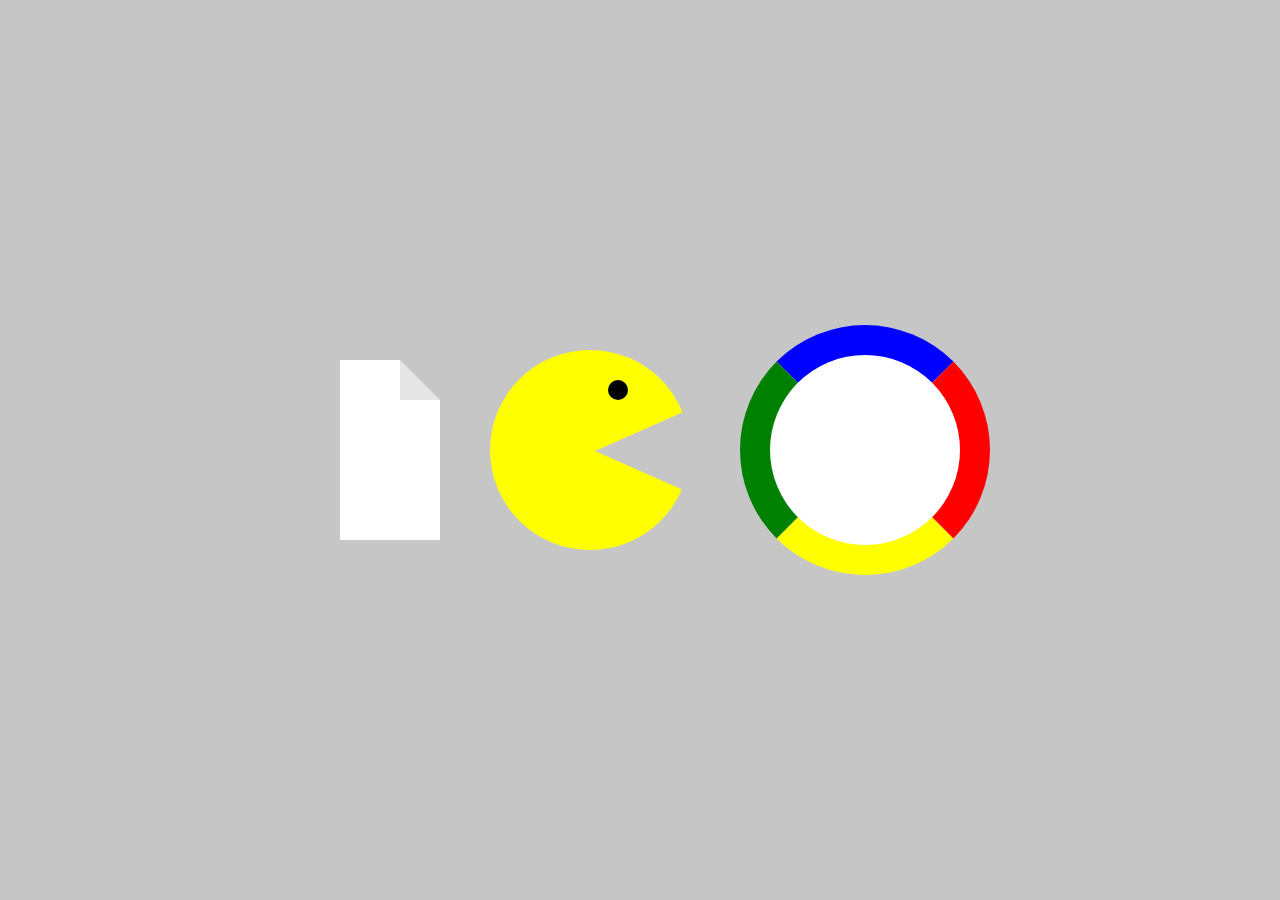
<file: assets/positions/positions.html>
<!DOCTYPE html>
<html lang="pt-br">

<head>
    <meta charset="UTF-8">
    <meta name="viewport" content="width=device-width, initial-scale=1.0">
    <link rel="stylesheet" href="./position.css">
    <title>Sobreposição</title>
</head>

<body>
    <div class="elemento-pai">
        <div class="triangulo"></div>
    </div>

    <div class="folha">
        <div class="dobra"></div>
    </div>

    <div class="pai-pacman">
        <div class="olho"></div>
        <div class="pacman"></div>
    </div>


    <div class="bola-colorida">
    </div>

</body>

</html>
</file>
<file: assets/positions/position.css>
* {
  box-sizing: border-box;
  margin: 0;
  padding: 0;
  text-decoration: none;
}

li {
  list-style: none;
}

img {
  display: block;
  max-width: 100%;
}

body {
  height: 100dvh;
  width: 100dvw;
  display: flex;
  justify-content: center;
  align-items: center;
  background-color: #c6c6c6;
  gap: 50px;
}

/* .elemento-pai {
  width: 200px;
  height: 100px;
  background-color: rgb(223, 223, 223);
  position: relative;
}

.triangulo {
  /* width: 200px;
  height: 200px;
  background-color: black; */

/* position: absolute; */
/* border-left: 70px solid transparent; */
/* border-right: 70px solid transparent; */
/* border-bottom: 70px solid grey; */
/* rotate: 180deg; */
/* left: 30px; */
/* }  */

.folha {
  width: 100px;
  height: 180px;
  background-color: white;
  position: relative;
}

.dobra {
  border-left: 20px solid #c6c6c6;
  border-right: 20px solid rgb(230, 229, 229);
  border-bottom: 20px solid rgb(230, 229, 229);
  border-top: 20px solid #c6c6c6;
  position: absolute;
  rotate: 90deg;
  right: 0;
}

.pai-pacman {
  width: 200px;
  height: 200px;
  background-color: yellow;
  border-radius: 100%;
  position: relative;
}

.pacman {
  border-left: 102px solid transparent;
  border-top: 50px solid transparent;
  border-right: 113px solid #c6c6c6;
  border-bottom: 50px solid transparent;
  position: absolute;
  left: 3px;
  top: 51px;
}

.olho {
  width: 20px;
  height: 20px;
  background-color: black;
  border-radius: 100%;
  position: absolute;
  right: 62px;
  top: 30px;
}

.bola-colorida {
  border-top: 30px solid blue;
  border-right: 30px solid red;
  border-left: 30px solid green;
  border-bottom: 30px solid yellow;
  border-radius: 100%;
  background-color: white;
  width: 250px;
  height: 250px;
}
</file>
